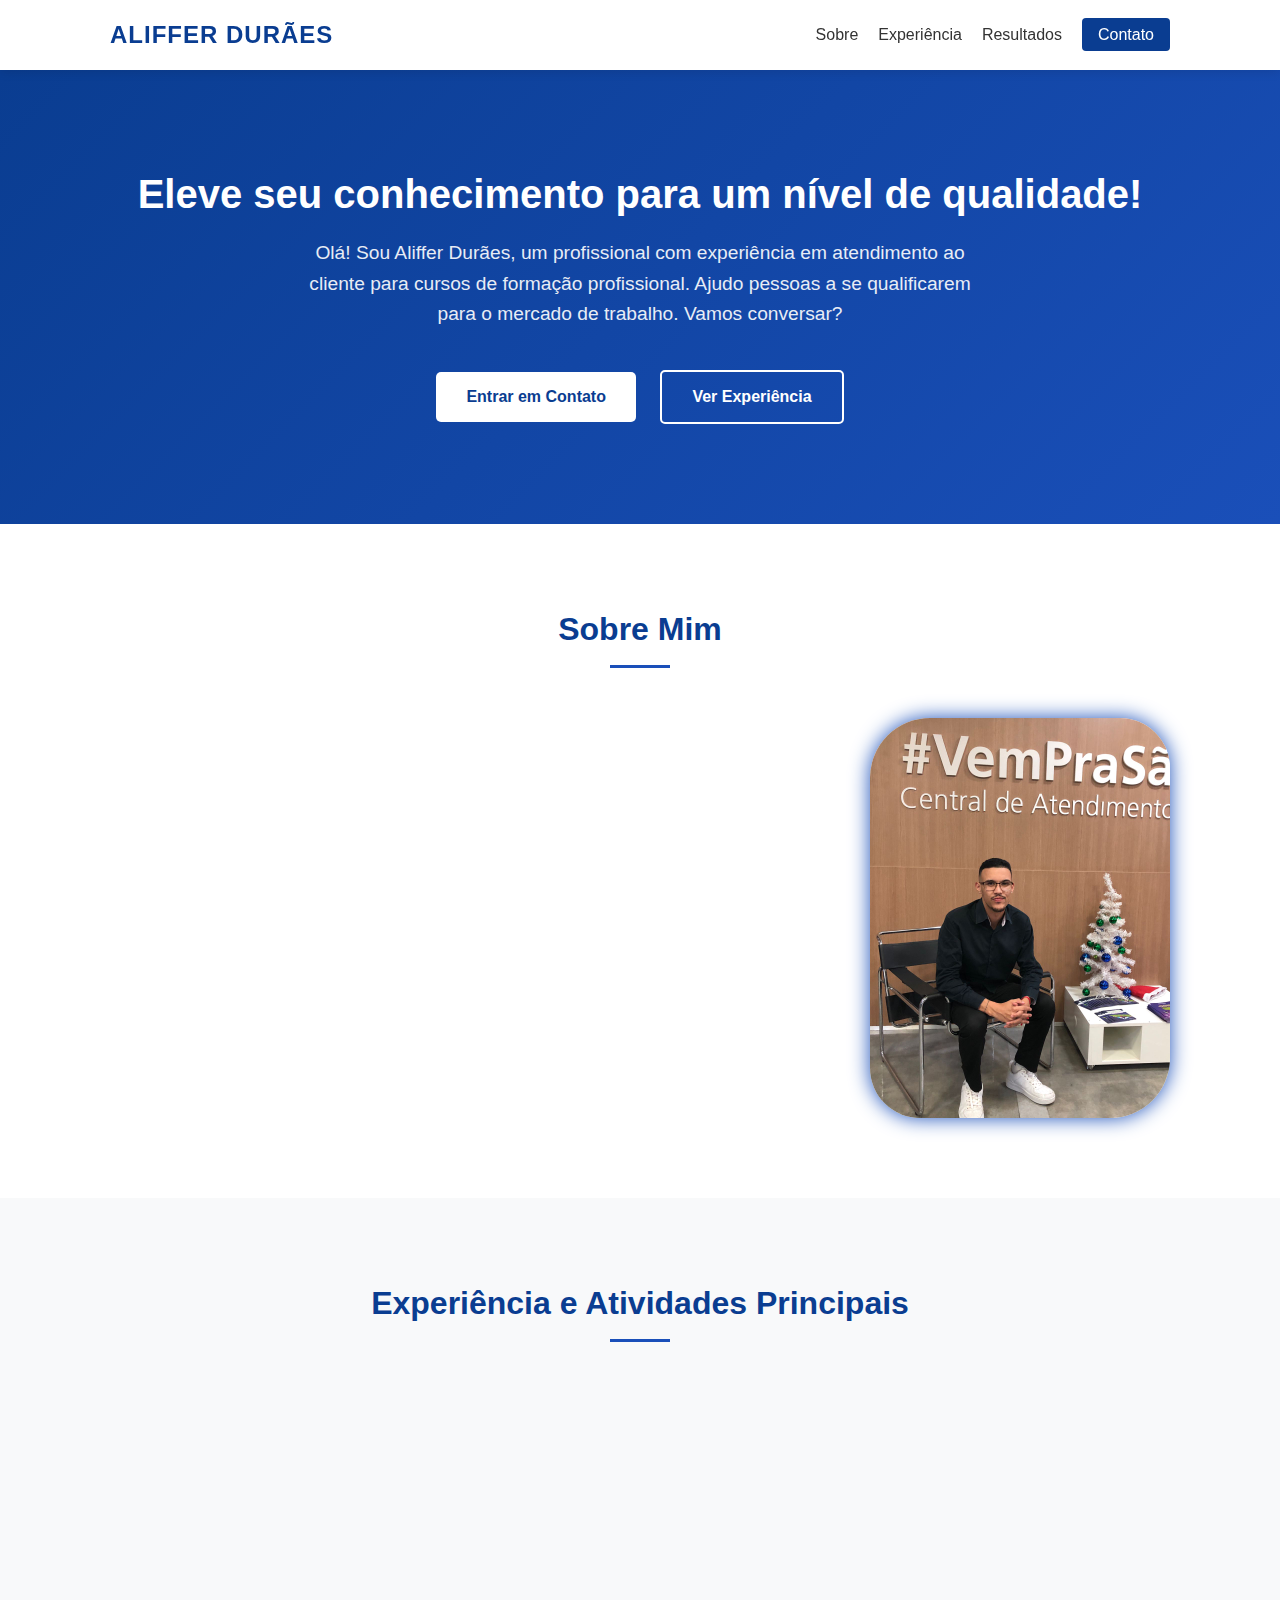
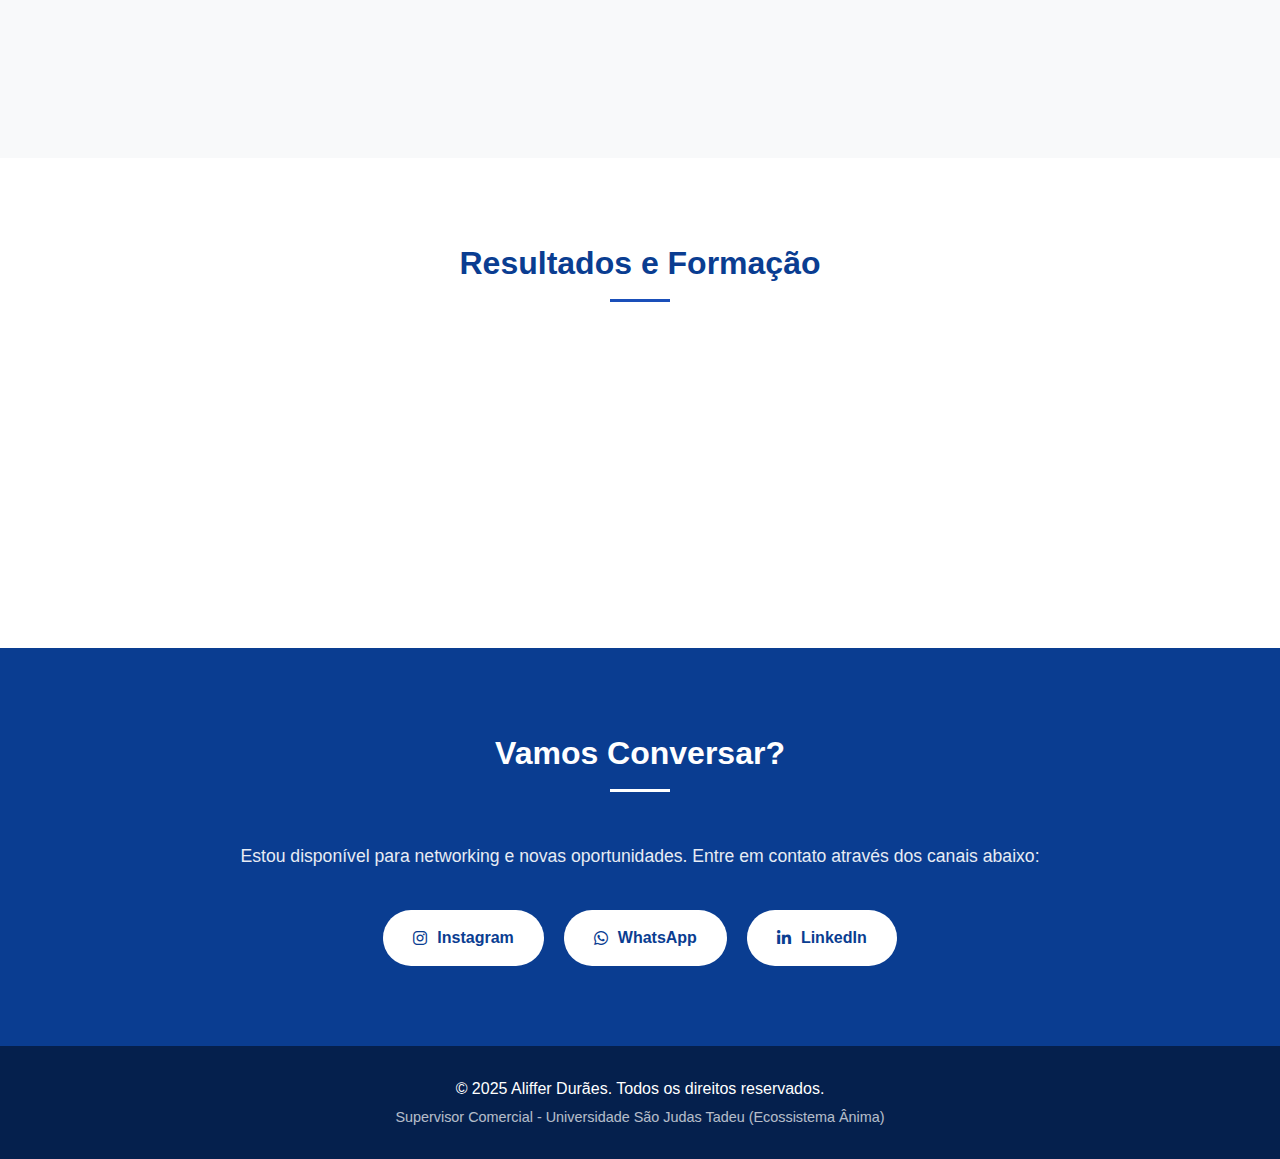
<file: index.html>
<!DOCTYPE html>
<html lang="pt-BR">

<head>
    <meta charset="UTF-8">
    <meta name="viewport" content="width=device-width, initial-scale=1.0">
    <title>Aliffer Durães | Supervisor Comercial USJT</title>
    <link rel="stylesheet" href="style.css">
    <!-- FontAwesome for Icons -->
    <link rel="stylesheet" href="https://cdnjs.cloudflare.com/ajax/libs/font-awesome/6.4.0/css/all.min.css">
</head>

<body>

    <!-- Header / Navigation -->
    <header id="main-header">
        <div class="container header-content">
            <a href="#hero" class="logo">Aliffer Durães</a>
            <nav>
                <ul>
                    <li><a href="#about">Sobre</a></li>
                    <li><a href="#experience">Experiência</a></li>
                    <li><a href="#results">Resultados</a></li>
                    <li><a href="#contact" class="btn-nav">Contato</a></li>
                </ul>
            </nav>
        </div>
    </header>

    <!-- Hero Section -->
    <section id="hero">
        <div class="container hero-content">
            <h1>Eleve seu conhecimento para um nível de qualidade!</h1>
            <p class="hero-subtitle">Olá! Sou Aliffer Durães, um profissional com experiência em atendimento ao cliente
                para cursos de formação profissional. Ajudo pessoas a se qualificarem para o mercado de trabalho. Vamos
                conversar?</p>
            <div class="hero-btns">
                <a href="#contact" class="btn btn-primary">Entrar em Contato</a>
                <a href="#experience" class="btn btn-outline">Ver Experiência</a>
            </div>
        </div>
    </section>

    <!-- About Section -->
    <section id="about" class="section-padding">
        <div class="container">
            <h2 class="section-title">Sobre Mim</h2>
            <div class="about-content">
                <div class="about-text reveal">
                    <p>Atuo como Supervisor Comercial na Universidade São Judas Tadeu (Ecossistema Ânima), focado na
                        gestão
                        estratégica de equipes e na excelência do atendimento ao cliente. Minha trajetória é marcada
                        pela
                        paixão em desenvolver pessoas e conectar alunos aos seus sonhos profissionais.</p>
                    <p>Com forte viés em liderança motivacional, trabalho diariamente para garantir que minha equipe
                        tenha
                        as ferramentas e o mindset necessários para alcançar a alta performance. Acredito que a educação
                        transforma vidas, e meu papel é facilitar esse acesso através de uma gestão comercial humanizada
                        e
                        eficiente.</p>
                </div>
                <div class="about-image reveal">
                    <img src="assests/aliffer.jpeg" alt="Foto de Aliffer Souza">
                </div>
            </div>
        </div>
    </section>

    <!-- Experience & Activities Section -->
    <section id="experience" class="section-padding bg-light">
        <div class="container">
            <h2 class="section-title">Experiência e Atividades Principais</h2>
            <div class="cards-grid">
                <div class="card reveal">
                    <i class="fas fa-users-cog card-icon"></i>
                    <h3>Gestão e Treinamento</h3>
                    <p>Liderança de equipes comerciais, aplicando treinamentos constantes para desenvolvimento de hard e
                        soft skills, garantindo alinhamento com a cultura da USJT.</p>
                </div>
                <div class="card reveal">
                    <i class="fas fa-chart-line card-icon"></i>
                    <h3>Alavancagem de Vendas</h3>
                    <p>Estratégias focadas em conversão de leads e matrícula, atuando diretamente nos indicadores de
                        performance para superar metas desafiadoras.</p>
                </div>
                <div class="card reveal">
                    <i class="fas fa-bullhorn card-icon"></i>
                    <h3>Motivação e Performance</h3>
                    <p>Criação de campanhas de incentivo e ambiente de alta performance, mantendo o time engajado e
                        focado nos resultados do ecossistema Ânima.</p>
                </div>
            </div>
        </div>
    </section>

    <!-- Results & Education Section -->
    <section id="results" class="section-padding">
        <div class="container">
            <h2 class="section-title">Resultados e Formação</h2>
            <div class="results-content reveal">
                <ul class="check-list">
                    <li><i class="fas fa-check-circle"></i> Alta performance comercial nas maiores redes do segmento
                        educacional.</li>
                    <li><i class="fas fa-check-circle"></i> Especialista em conversão de leads e fechamento de
                        matrículas.</li>
                    <li><i class="fas fa-check-circle"></i> Histórico consistente de superação de metas mensais e
                        semestrais.</li>
                    <li><i class="fas fa-graduation-cap"></i> Formação contínua em Gestão Comercial e Liderança.</li>
                    <li><i class="fas fa-certificate"></i> Cursos complementares em Técnicas de Vendas e Atendimento de
                        Excelência.</li>
                </ul>
            </div>
        </div>
    </section>

    <!-- Contact Section -->
    <section id="contact" class="section-padding bg-blue text-white">
        <div class="container text-center">
            <h2 class="section-title white-title">Vamos Conversar?</h2>
            <p class="contact-intro">Estou disponível para networking e novas oportunidades. Entre em contato através
                dos canais abaixo:</p>
            <div class="social-buttons">
                <a href="https://www.instagram.com/aliffer_comercial?utm_source=ig_web_button_share_sheet&igsh=ZDNlZDc0MzIxNw=="
                    class="social-btn instagram"><i class="fab fa-instagram"></i> Instagram</a>
                <a href="https://wa.me/5511986753346" class="social-btn whatsapp"><i class="fab fa-whatsapp"></i>
                    WhatsApp</a>
                <a href="https://www.linkedin.com/in/aliffer-duraes-88554b204/" class="social-btn linkedin"><i
                        class="fab fa-linkedin-in"></i> LinkedIn</a>
            </div>
        </div>
    </section>

    <!-- Footer -->
    <footer>
        <div class="container">
            <p>&copy; 2025 Aliffer Durães. Todos os direitos reservados.</p>
            <p class="small-text">Supervisor Comercial - Universidade São Judas Tadeu (Ecossistema Ânima)</p>
        </div>
    </footer>

    <script src="script.js"></script>
</body>


</html>
</file>
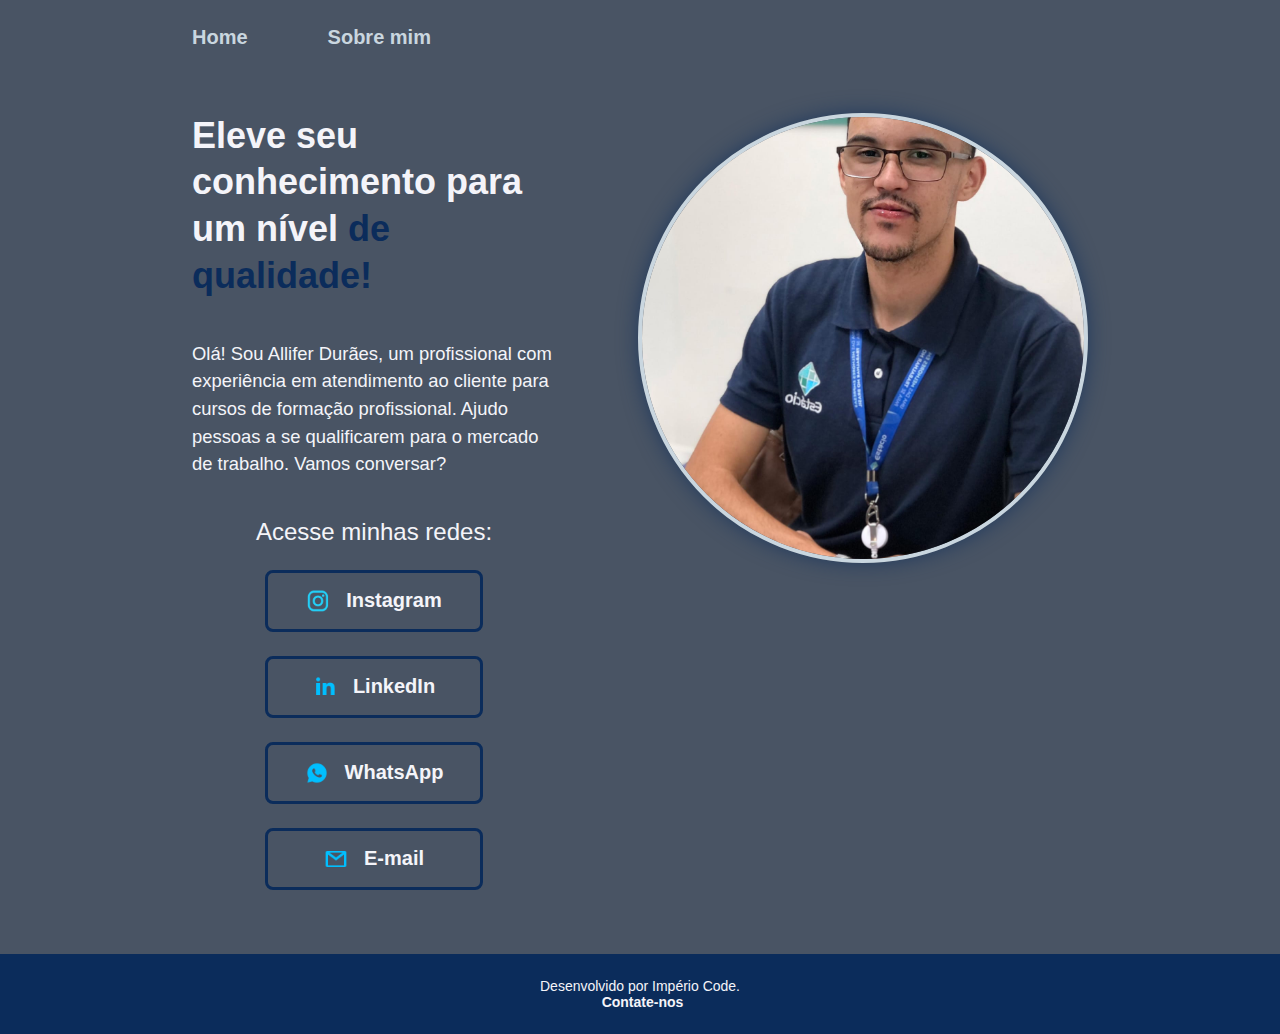
<file: Aliffer/index.html>
<!DOCTYPE html>
<html lang="pt-br">

<head>
    <meta charset="UTF-8">
    <meta name="viewport" content="width=device-width, initial-scale=1.0">
    <title>Supervisor Comercial Aliffer</title>
    <link rel="stylesheet" href="./style/style.css">
</head>

<body>
    <header class="cabecalho">
        <nav class="cabecalho__menu">
            <a class="cabecalho__menu__link" href="index.html">Home</a>
            <a class="cabecalho__menu__link" href="sobre.html">Sobre mim</a>
        </nav>
    </header>
    <main class="apresentacao">
        <section class="apresentacao__conteudo">
            <h1 class="apresentacao__conteudo__titulo">
                Eleve seu conhecimento para um nível
                <strong class="apresentacao__conteudo__titulo--destaque">de qualidade!</strong>
            </h1>
            <p class="apresentacao__conteudo__texto">
                Olá! Sou Allifer Durães, um profissional com experiência em atendimento ao cliente
                para cursos de formação profissional. Ajudo pessoas a se qualificarem para o
                mercado de trabalho.
                Vamos conversar?
            </p>
            <div class="apresentacao__links">
                <h2 class="apresentacao__links__subtitulo">Acesse minhas redes:</h2>
                <a class="apresentacao__links__navegacao" href="https://www.instagram.com/aliffer_comercial?igsh=Z25rd200M3F6OXQ1" target="_blank">
                    <img src="./assets/instagram.png" alt="Ícone do Instagram"> Instagram</a>
                <a class="apresentacao__links__navegacao" href="https://www.linkedin.com/in/aliffer-duraes-88554b204/" target="_blank">
                    <img src="./assets/icon-linkedin.png" alt="Ícone do LinkedIn"> LinkedIn </a>
                <a class="apresentacao__links__navegacao" href="https://wa.me/5511986753346" target="_blank">
                    <img src="./assets/icon-whats.png" alt="Ícone do WhatsApp"> WhatsApp </a>
                <a class="apresentacao__links__navegacao" href="mailto:aliffercostaa@gmail.com" target="_blank">
                    <img src="./assets/icon-gmail.png" alt="Ícone do E-mail"> E-mail </a>
            </div>
        </section>
        <img class="apresentacao__imagem" src="./assets/aliffer.jpg" alt="Foto de Aliffer Durães, consultor comercial">
    </main>
    <footer class="rodape">
        <p>Desenvolvido por Império Code.</p>
        <a href="mailto:imperiocode.ofc@gmail.com" target="_blank">
            Contate-nos</a>
    </footer>
</body>


</html>
</file>
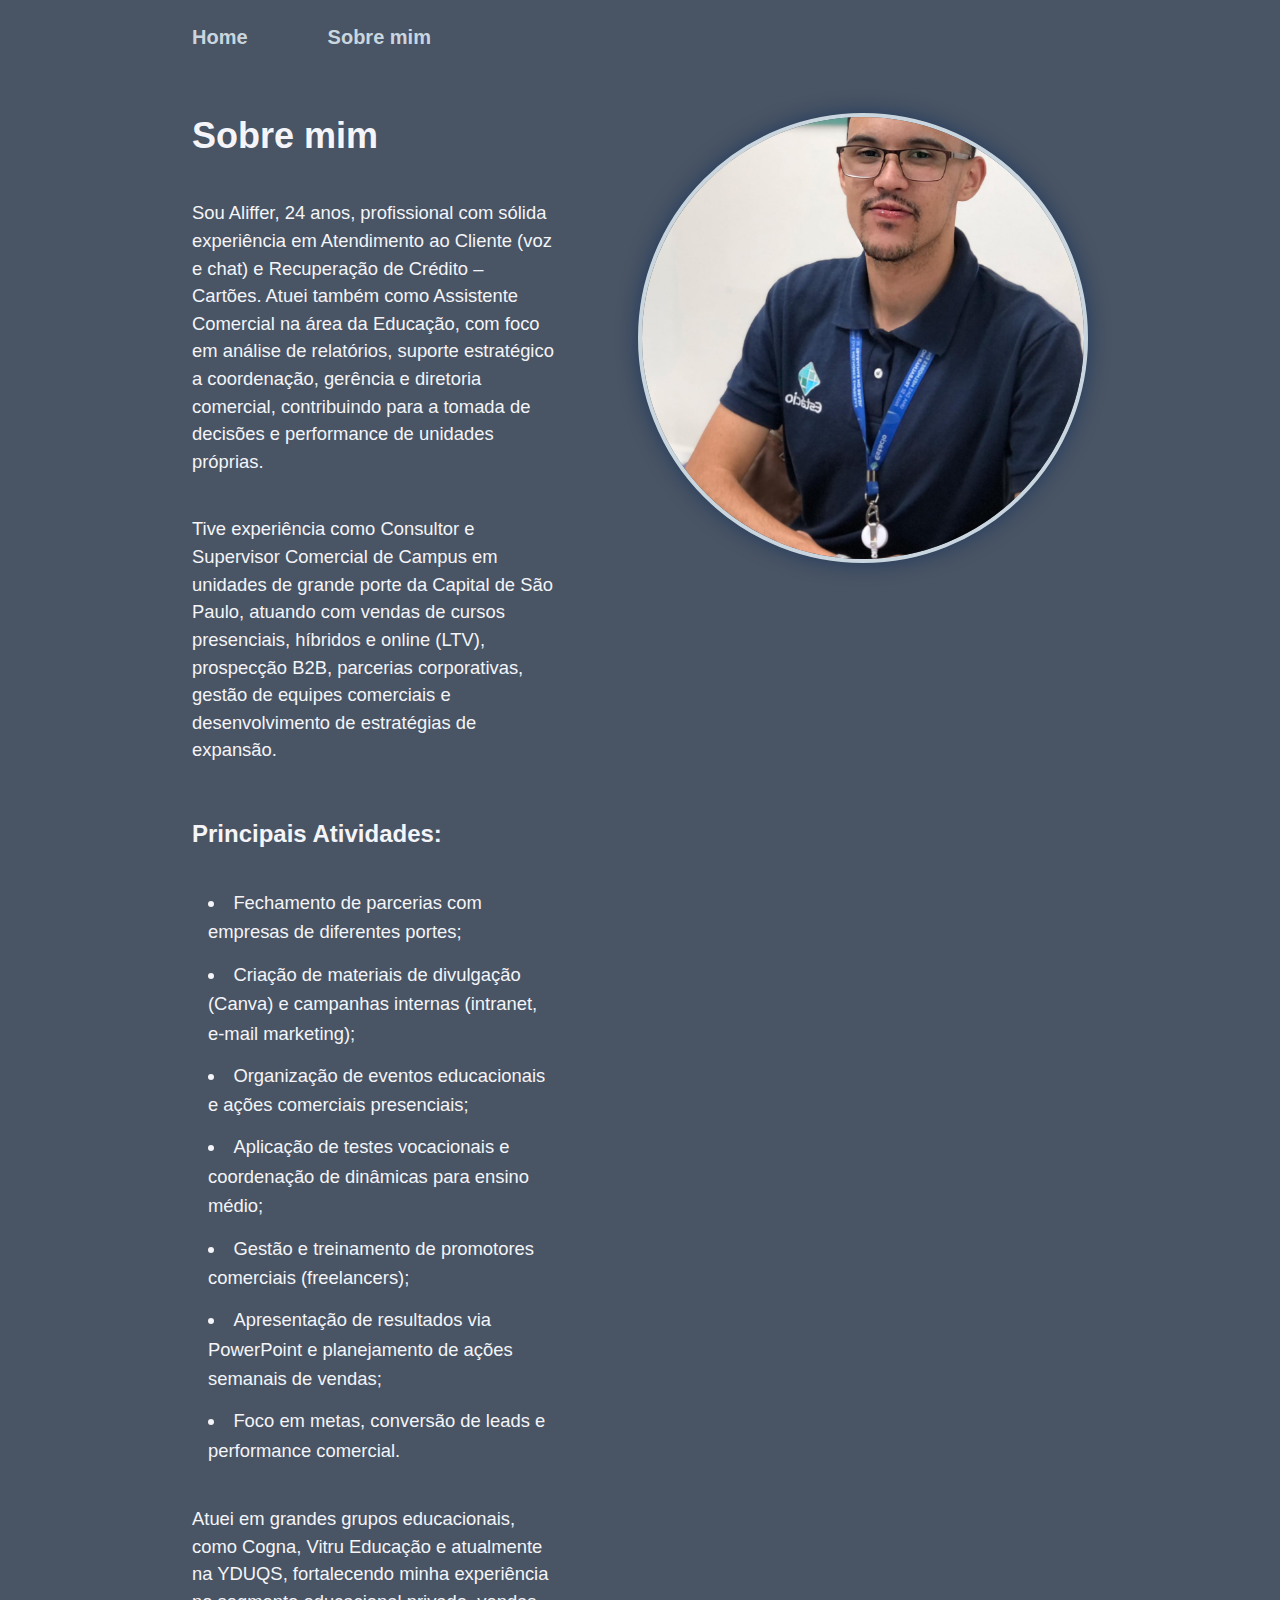
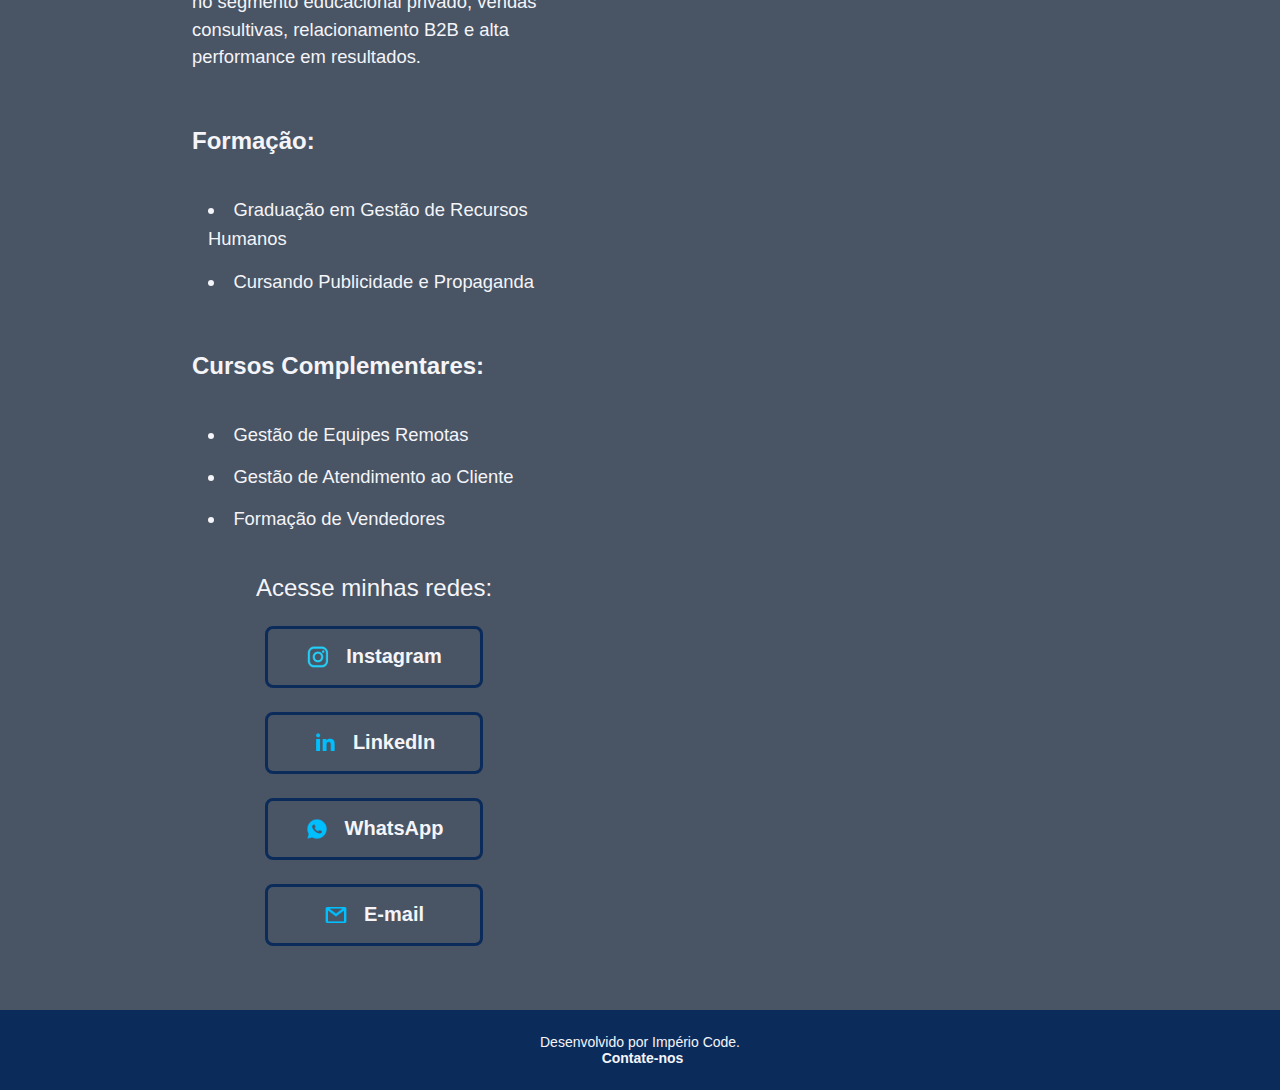
<file: about.html>
<!DOCTYPE html>
<html lang="pt-br">

<head>
    <meta charset="UTF-8">
    <meta name="viewport" content="width=device-width, initial-scale=1.0">
    <title>Sobre mim</title>
    <link rel="stylesheet" href="./style/style.css">
</head>

<body>
    <header class="cabecalho">
        <nav class="cabecalho__menu">
            <a class="cabecalho__menu__link" href="index.html">Home</a>
            <a class="cabecalho__menu__link" href="about.html">Sobre mim</a>
        </nav>
    </header>
    <main class="apresentacao">
        <section class="apresentacao__conteudo">
            <h1 class="apresentacao__conteudo__titulo">Sobre mim</h1>
            <p class="apresentacao__conteudo__texto">
                Sou Aliffer, 24 anos, profissional com sólida experiência em
                Atendimento ao Cliente (voz e chat) e Recuperação de Crédito – Cartões. Atuei também como Assistente
                Comercial na área da Educação, com foco em análise de relatórios, suporte estratégico a coordenação,
                gerência e diretoria comercial, contribuindo para a tomada de decisões e performance de unidades
                próprias.
            </p>
            <p class="apresentacao__conteudo__texto">
                Tive experiência como Consultor e Supervisor Comercial de Campus em
                unidades de grande porte da Capital de São Paulo, atuando com vendas de cursos presenciais, híbridos e
                online (LTV), prospecção B2B, parcerias corporativas, gestão de equipes comerciais e desenvolvimento
                de estratégias de expansão.
            </p>

            <h3 class="apresentacao__conteudo__subtitulo">Principais Atividades:</h3>
            <ul class="apresentacao__conteudo__lista">
                <li class="apresentacao__conteudo__lista-item">Fechamento de parcerias com empresas de diferentes portes;</li>
                <li class="apresentacao__conteudo__lista-item">Criação de materiais de divulgação (Canva) e campanhas internas (intranet, e-mail marketing);</li>
                <li class="apresentacao__conteudo__lista-item">Organização de eventos educacionais e ações comerciais presenciais;</li>
                <li class="apresentacao__conteudo__lista-item">Aplicação de testes vocacionais e coordenação de dinâmicas para ensino médio;</li>
                <li class="apresentacao__conteudo__lista-item">Gestão e treinamento de promotores comerciais (freelancers);</li>
                <li class="apresentacao__conteudo__lista-item">Apresentação de resultados via PowerPoint e planejamento de ações semanais de vendas;</li>
                <li class="apresentacao__conteudo__lista-item">Foco em metas, conversão de leads e performance comercial.</li>
            </ul>
            <p class="apresentacao__conteudo__texto">
                Atuei em grandes grupos educacionais, como Cogna, Vitru Educação e atualmente na YDUQS, fortalecendo
                minha experiência no segmento educacional privado, vendas consultivas, relacionamento B2B e alta
                performance em resultados.
            </p>

            <h3 class="apresentacao__conteudo__subtitulo">Formação:</h3>
            <ul class="apresentacao__conteudo__lista">
                <li class="apresentacao__conteudo__lista-item">Graduação em Gestão de Recursos Humanos</li>
                <li class="apresentacao__conteudo__lista-item">Cursando Publicidade e Propaganda</li>
            </ul>

            <h3 class="apresentacao__conteudo__subtitulo">Cursos Complementares:</h3>
            <ul class="apresentacao__conteudo__lista">
                <li class="apresentacao__conteudo__lista-item">Gestão de Equipes Remotas</li>
                <li class="apresentacao__conteudo__lista-item">Gestão de Atendimento ao Cliente</li>
                <li class="apresentacao__conteudo__lista-item">Formação de Vendedores</li>
            </ul>

            <div class="apresentacao__links">
                <h2 class="apresentacao__links__subtitulo">Acesse minhas redes:</h2>
                <a class="apresentacao__links__navegacao" href="https://www.instagram.com/aliffer_comercial?igsh=Z25rd200M3F6OXQ1" target="_blank">
                    <img src="./assets/instagram.png" alt="Ícone do Instagram"> Instagram</a>
                <a class="apresentacao__links__navegacao" href="https://www.linkedin.com/in/aliffer-duraes-88554b204/"
                    target="_blank">
                    <img src="./assets/icon-linkedin.png" alt="Ícone do LinkedIn"> LinkedIn </a>
                <a class="apresentacao__links__navegacao" href="https://wa.me/5511986753346" target="_blank">
                    <img src="./assets/icon-whats.png" alt="Ícone do WhatsApp"> WhatsApp </a>
                <a class="apresentacao__links__navegacao" href="mailto:aliffercostaa@gmail.com" target="_blank">
                    <img src="./assets/icon-gmail.png" alt="Ícone do E-mail"> E-mail </a>
            </div>
        </section>
        <img class="apresentacao__imagem" src="./assets/aliffer.jpg" alt="Foto de Aliffer Durães, consultor comercial">
    </main>

    <footer class="rodape">
        <p>Desenvolvido por Império Code.</p>
        <a href="mailto:imperiocode.ofc@gmail.com" target="_blank">
            Contate-nos</a>
    </footer>
</body>

</html>
</file>
<file: Aliffer/style/style.css>
/*
  ARQUIVO CSS REVISADO E OTIMIZADO PARA PRODUÇÃO
  - Estrutura organizada com comentários
  - Padrão BEM para nomenclatura de classes
  - Responsividade completa (Mobile-First)
  - Propriedades otimizadas e consistentes
*/

/* --- Variáveis Globais (Cores e Fontes) --- */
:root {
    --cor-primaria: #495464;
    --cor-secundaria: #F4F4F9; /* Leve ajuste para melhor contraste */
    --cor-destaque: #0b2c5b;
    --cor-hover: #072b5e;
    --cor-borda-imagem: #C9D6DF;

    --font-primaria: "Krona One", sans-serif;
    --font-secundaria: "Montserrat", sans-serif;
}

/* --- Estilos Gerais e Reset --- */
* {
    margin: 0;
    padding: 0;
    box-sizing: border-box; /* Garante que padding e border não afetem o tamanho final do elemento */
}

body {
    background-color: var(--cor-primaria);
    color: var(--cor-secundaria);
    -webkit-font-smoothing: antialiased; /* Melhora a renderização das fontes */
}

/* --- Cabeçalho (Header) --- */
.cabecalho {
    padding: 2rem 0; /* Uso de REM para responsividade */
}

.cabecalho__menu {
    display: flex;
    justify-content: center;
    gap: 4rem; /* Espaçamento maior e responsivo */
}

.cabecalho__menu__link {
    font-family: var(--font-secundaria);
    font-size: 1.25rem; /* Tamanho ajustado */
    font-weight: 600;
    color: var(--cor-borda-imagem); /* Cor mais suave para o menu */
    text-decoration: none;
    position: relative;
    transition: color 0.3s ease;
}

.cabecalho__menu__link:hover {
    color: var(--cor-secundaria);
}

/* --- Conteúdo Principal (Main) --- */
.apresentacao {
    padding: 5% 5%; /* Padding responsivo */
    display: flex;
    flex-direction: column-reverse; /* Padrão mobile-first: imagem em cima */
    align-items: center;
    gap: 2rem;
}

.apresentacao__conteudo {
    width: 100%; /* Ocupa toda a largura em telas pequenas */
    display: flex;
    flex-direction: column;
    gap: 2.5rem;
}

.apresentacao__conteudo__titulo {
    font-family: var(--font-primaria);
    /* Tipografia fluida: se ajusta ao tamanho da tela */
    font-size: clamp(1.8rem, 5vw, 2.25rem);
    line-height: 1.3;
}

.apresentacao__conteudo__titulo--destaque {
    color: var(--cor-destaque);
}

.apresentacao__conteudo__texto {
    font-family: var(--font-secundaria);
    font-size: clamp(1rem, 2.5vw, 1.15rem);
    line-height: 1.5;
}

.apresentacao__conteudo__subtitulo {
    font-family: var(--font-primaria);
    font-size: 1.5rem;
    margin-top: 1rem;
}

.apresentacao__conteudo__lista {
    font-family: var(--font-secundaria);
    font-size: clamp(1rem, 2.5vw, 1.15rem);
    line-height: 1.6;
    list-style-position: inside;
    padding-left: 1rem;
    display: flex;
    flex-direction: column;
    gap: 0.8rem;
}

.apresentacao__links {
    display: flex;
    flex-direction: column;
    align-items: center;
    gap: 1.5rem;
    width: 100%;
}

.apresentacao__links__subtitulo {
    font-family: var(--font-primaria);
    font-weight: 400;
    font-size: 1.5rem;
}

.apresentacao__links__navegacao {
    display: flex;
    justify-content: center;
    align-items: center;
    gap: 1rem;
    width: 100%;
    max-width: 380px; /* Largura máxima para os botões */
    border: 3px solid var(--cor-destaque);
    border-radius: 8px;
    padding: 1rem 0;
    font-family: var(--font-secundaria);
    font-weight: 600;
    font-size: 1.25rem;
    color: var(--cor-secundaria);
    text-decoration: none;
    transition: background-color 0.3s ease, transform 0.2s ease;
}

.apresentacao__links__navegacao:hover {
    background-color: var(--cor-hover);
    transform: translateY(-3px); /* Efeito de elevação */
}

.apresentacao__links__navegacao img {
    width: 24px;
    height: 24px;
}

.apresentacao__imagem {
    width: 70%;
    max-width: 350px; /* Tamanho máximo para a imagem */
    border-radius: 50%;
    border: 4px solid var(--cor-borda-imagem);
    box-shadow: 0 0 25px -5px var(--cor-destaque);
    animation: flutuar 6s ease-in-out infinite;
    object-fit: cover; /* Garante que a imagem não se distorça */
    aspect-ratio: 1 / 1; /* Mantém a proporção circular */
}

/* --- Componente de Perfil (Sobre Mim) --- */
.apresentacao__perfil {
    display: flex;
    flex-direction: column;
    align-items: center;
    gap: 2.5rem;
}

/* --- Rodapé (Footer) --- */
.rodape {
    padding: 1.5rem;
    background-color: var(--cor-destaque);
    color: var(--cor-secundaria);
    text-align: center;
    font-family: var(--font-secundaria);
    font-size: 0.875rem;
}

.rodape a {
    color: var(--cor-secundaria);
    text-decoration: none;
    font-weight: 600;
    margin-left: 5px;
}

.rodape a:hover {
    text-decoration: underline;
}

/* --- Animações --- */
@keyframes flutuar {
    0%, 100% {
        transform: translateY(0);
    }
    50% {
        transform: translateY(-15px);
    }
}

/* --- Media Queries (Responsividade) --- */

/* Estilos para Tablets e Desktops (a partir de 768px) */
@media (min-width: 768px) {
    .apresentacao {
        padding: 5% 8%;
    }

    .apresentacao__links__navegacao {
        width: 60%;
    }
}

/* Estilos para Desktops (a partir de 1200px) */
@media (min-width: 1200px) {
    .cabecalho {
        padding: 2% 0 0 15%;
    }

    .cabecalho__menu {
        justify-content: flex-start; /* Alinha o menu à esquerda */
        gap: 80px;
    }

    .apresentacao {
        flex-direction: row; /* Layout lado a lado */
        padding: 5% 15%;
        gap: 82px;
        align-items: flex-start; /* Alinha os itens no topo */
    }

    .apresentacao__conteudo {
        width: 50%;
    }

    .apresentacao__imagem {
        width: 100%; /* Imagem ocupa toda a largura do container de perfil */
        max-width: 450px;
    }

    .apresentacao__perfil {
        width: 40%;
    }
}
</file>
<file: style/style.css>
/*
  ARQUIVO CSS REVISADO E OTIMIZADO PARA PRODUÇÃO
  - Estrutura organizada com comentários
  - Padrão BEM para nomenclatura de classes
  - Responsividade completa (Mobile-First)
  - Propriedades otimizadas e consistentes
*/

/* --- Variáveis Globais (Cores e Fontes) --- */
:root {
    --cor-primaria: #495464;
    --cor-secundaria: #F4F4F9; /* Leve ajuste para melhor contraste */
    --cor-destaque: #0b2c5b;
    --cor-hover: #072b5e;
    --cor-borda-imagem: #C9D6DF;

    --font-primaria: "Krona One", sans-serif;
    --font-secundaria: "Montserrat", sans-serif;
}

/* --- Estilos Gerais e Reset --- */
* {
    margin: 0;
    padding: 0;
    box-sizing: border-box; /* Garante que padding e border não afetem o tamanho final do elemento */
}

body {
    background-color: var(--cor-primaria);
    color: var(--cor-secundaria);
    -webkit-font-smoothing: antialiased; /* Melhora a renderização das fontes */
}

/* --- Cabeçalho (Header) --- */
.cabecalho {
    padding: 2rem 0; /* Uso de REM para responsividade */
}

.cabecalho__menu {
    display: flex;
    justify-content: center;
    gap: 4rem; /* Espaçamento maior e responsivo */
}

.cabecalho__menu__link {
    font-family: var(--font-secundaria);
    font-size: 1.25rem; /* Tamanho ajustado */
    font-weight: 600;
    color: var(--cor-borda-imagem); /* Cor mais suave para o menu */
    text-decoration: none;
    position: relative;
    transition: color 0.3s ease;
}

.cabecalho__menu__link:hover {
    color: var(--cor-secundaria);
}

/* --- Conteúdo Principal (Main) --- */
.apresentacao {
    padding: 5% 5%; /* Padding responsivo */
    display: flex;
    flex-direction: column-reverse; /* Padrão mobile-first: imagem em cima */
    align-items: center;
    gap: 2rem;
}

.apresentacao__conteudo {
    width: 100%; /* Ocupa toda a largura em telas pequenas */
    display: flex;
    flex-direction: column;
    gap: 2.5rem;
}

.apresentacao__conteudo__titulo {
    font-family: var(--font-primaria);
    /* Tipografia fluida: se ajusta ao tamanho da tela */
    font-size: clamp(1.8rem, 5vw, 2.25rem);
    line-height: 1.3;
}

.apresentacao__conteudo__titulo--destaque {
    color: var(--cor-destaque);
}

.apresentacao__conteudo__texto {
    font-family: var(--font-secundaria);
    font-size: clamp(1rem, 2.5vw, 1.15rem);
    line-height: 1.5;
}

.apresentacao__conteudo__subtitulo {
    font-family: var(--font-primaria);
    font-size: 1.5rem;
    margin-top: 1rem;
}

.apresentacao__conteudo__lista {
    font-family: var(--font-secundaria);
    font-size: clamp(1rem, 2.5vw, 1.15rem);
    line-height: 1.6;
    list-style-position: inside;
    padding-left: 1rem;
    display: flex;
    flex-direction: column;
    gap: 0.8rem;
}

.apresentacao__links {
    display: flex;
    flex-direction: column;
    align-items: center;
    gap: 1.5rem;
    width: 100%;
}

.apresentacao__links__subtitulo {
    font-family: var(--font-primaria);
    font-weight: 400;
    font-size: 1.5rem;
}

.apresentacao__links__navegacao {
    display: flex;
    justify-content: center;
    align-items: center;
    gap: 1rem;
    width: 100%;
    max-width: 380px; /* Largura máxima para os botões */
    border: 3px solid var(--cor-destaque);
    border-radius: 8px;
    padding: 1rem 0;
    font-family: var(--font-secundaria);
    font-weight: 600;
    font-size: 1.25rem;
    color: var(--cor-secundaria);
    text-decoration: none;
    transition: background-color 0.3s ease, transform 0.2s ease;
}

.apresentacao__links__navegacao:hover {
    background-color: var(--cor-hover);
    transform: translateY(-3px); /* Efeito de elevação */
}

.apresentacao__links__navegacao img {
    width: 24px;
    height: 24px;
}

.apresentacao__imagem {
    width: 70%;
    max-width: 350px; /* Tamanho máximo para a imagem */
    border-radius: 50%;
    border: 4px solid var(--cor-borda-imagem);
    box-shadow: 0 0 25px -5px var(--cor-destaque);
    animation: flutuar 6s ease-in-out infinite;
    object-fit: cover; /* Garante que a imagem não se distorça */
    aspect-ratio: 1 / 1; /* Mantém a proporção circular */
}

/* --- Componente de Perfil (Sobre Mim) --- */
.apresentacao__perfil {
    display: flex;
    flex-direction: column;
    align-items: center;
    gap: 2.5rem;
}

/* --- Rodapé (Footer) --- */
.rodape {
    padding: 1.5rem;
    background-color: var(--cor-destaque);
    color: var(--cor-secundaria);
    text-align: center;
    font-family: var(--font-secundaria);
    font-size: 0.875rem;
}

.rodape a {
    color: var(--cor-secundaria);
    text-decoration: none;
    font-weight: 600;
    margin-left: 5px;
}

.rodape a:hover {
    text-decoration: underline;
}

/* --- Animações --- */
@keyframes flutuar {
    0%, 100% {
        transform: translateY(0);
    }
    50% {
        transform: translateY(-15px);
    }
}

/* --- Media Queries (Responsividade) --- */

/* Estilos para Tablets e Desktops (a partir de 768px) */
@media (min-width: 768px) {
    .apresentacao {
        padding: 5% 8%;
    }

    .apresentacao__links__navegacao {
        width: 60%;
    }
}

/* Estilos para Desktops (a partir de 1200px) */
@media (min-width: 1200px) {
    .cabecalho {
        padding: 2% 0 0 15%;
    }

    .cabecalho__menu {
        justify-content: flex-start; /* Alinha o menu à esquerda */
        gap: 80px;
    }

    .apresentacao {
        flex-direction: row; /* Layout lado a lado */
        padding: 5% 15%;
        gap: 82px;
        align-items: flex-start; /* Alinha os itens no topo */
    }

    .apresentacao__conteudo {
        width: 50%;
    }

    .apresentacao__imagem {
        width: 100%; /* Imagem ocupa toda a largura do container de perfil */
        max-width: 450px;
    }

    .apresentacao__perfil {
        width: 40%;
    }
}
</file>
<file: style.css>
/* Variables & Reset */
:root {
    --primary-blue: #0A3D91; /* USJT Dark Blue */
    --secondary-blue: #1A4FB9; /* USJT Lighter Blue */
    --accent-gray: #F8F9FA;
    --text-dark: #333333;
    --text-light: #666666;
    --white: #FFFFFF;
    --transition: all 0.3s ease;
}

* {
    margin: 0;
    padding: 0;
    box-sizing: border-box;
}

body {
    font-family: 'Segoe UI', Tahoma, Geneva, Verdana, sans-serif;
    line-height: 1.6;
    color: var(--text-dark);
    background-color: var(--white);
}

a {
    text-decoration: none;
    color: inherit;
}

ul {
    list-style: none;
}

.container {
    max-width: 1100px;
    margin: 0 auto;
    padding: 0 20px;
}

/* Header */
#main-header {
    background-color: var(--white);
    box-shadow: 0 2px 10px rgba(0,0,0,0.1);
    position: fixed;
    width: 100%;
    top: 0;
    z-index: 1000;
}

.header-content {
    display: flex;
    justify-content: space-between;
    align-items: center;
    height: 70px;
}

.logo {
    font-size: 1.5rem;
    font-weight: bold;
    color: var(--primary-blue);
    text-transform: uppercase;
    letter-spacing: 1px;
}

nav ul {
    display: flex;
    gap: 20px;
    align-items: center;
}

nav a {
    font-weight: 500;
    color: var(--text-dark);
    transition: var(--transition);
}

nav a:hover {
    color: var(--secondary-blue);
}

.btn-nav {
    background-color: var(--primary-blue);
    color: var(--white) !important;
    padding: 8px 16px;
    border-radius: 4px;
}

.btn-nav:hover {
    background-color: var(--secondary-blue);
}

/* Hero Section */
#hero {
    margin-top: 70px;
    background: linear-gradient(135deg, var(--primary-blue) 0%, var(--secondary-blue) 100%);
    color: var(--white);
    padding: 100px 0;
    text-align: center;
}

#hero h1 {
    font-size: 2.5rem;
    margin-bottom: 20px;
    line-height: 1.2;
}

.hero-subtitle {
    font-size: 1.2rem;
    max-width: 700px;
    margin: 0 auto 40px;
    opacity: 0.9;
}

.btn {
    display: inline-block;
    padding: 12px 30px;
    border-radius: 5px;
    font-weight: bold;
    transition: var(--transition);
    margin: 0 10px;
}

.btn-primary {
    background-color: var(--white);
    color: var(--primary-blue);
}

.btn-primary:hover {
    background-color: var(--accent-gray);
    transform: translateY(-2px);
}

.btn-outline {
    border: 2px solid var(--white);
    color: var(--white);
}

.btn-outline:hover {
    background-color: rgba(255,255,255,0.1);
}

/* Sections General */
.section-padding {
    padding: 80px 0;
}

.section-title {
    text-align: center;
    font-size: 2rem;
    color: var(--primary-blue);
    margin-bottom: 50px;
    position: relative;
}

.section-title::after {
    content: '';
    display: block;
    width: 60px;
    height: 3px;
    background-color: var(--secondary-blue);
    margin: 10px auto 0;
}

.bg-light {
    background-color: var(--accent-gray);
}

/* Cards Grid */
.cards-grid {
    display: grid;
    grid-template-columns: repeat(auto-fit, minmax(300px, 1fr));
    gap: 30px;
}

.card {
    background: var(--white);
    padding: 30px;
    border-radius: 8px;
    box-shadow: 0 5px 15px rgba(0,0,0,0.05);
    text-align: center;
    transition: var(--transition);
}

.card:hover {
    transform: translateY(-5px);
}

.card-icon {
    font-size: 3rem;
    color: var(--secondary-blue);
    margin-bottom: 20px;
}

/* Results List */
.check-list li {
    margin-bottom: 15px;
    font-size: 1.1rem;
    display: flex;
    align-items: center;
    gap: 10px;
}

.check-list i {
    color: var(--primary-blue);
}

/* Contact Buttons */
.bg-blue {
    background-color: var(--primary-blue);
}

.white-title {
    color: var(--white);
}

.white-title::after {
    background-color: var(--white);
}

.contact-intro {
    text-align: center;
    margin-bottom: 40px;
    font-size: 1.1rem;
    opacity: 0.9;
    color: var(--white);
}

.social-buttons {
    display: flex;
    justify-content: center;
    gap: 20px;
    flex-wrap: wrap;
}

.social-btn {
    display: flex;
    align-items: center;
    gap: 10px;
    padding: 15px 30px;
    border-radius: 50px;
    background-color: var(--white);
    color: var(--primary-blue);
    font-weight: bold;
    transition: var(--transition);
}

.social-btn:hover {
    transform: scale(1.05);
    box-shadow: 0 5px 15px rgba(0,0,0,0.2);
}

/* Footer */
footer {
    background-color: #05204d; /* Darker shade of USJT blue */
    color: var(--white);
    text-align: center;
    padding: 30px 0;
}

.small-text {
    font-size: 0.9rem;
    opacity: 0.7;
    margin-top: 5px;
}

/* Animation Classes */
.reveal {
    opacity: 0;
    transform: translateY(30px);
    transition: all 0.8s ease-out;
}

.reveal.active {
    opacity: 1;
    transform: translateY(0);
}

/* Responsive */
@media (max-width: 768px) {
    #hero h1 {
        font-size: 2rem;
    }
    
    .header-content {
        flex-direction: column;
        height: auto;
        padding: 15px;
    }

    nav ul {
        margin-top: 15px;
        flex-wrap: wrap;
        justify-content: center;
    }
    
    .hero-btns {
        display: flex;
        flex-direction: column;
        gap: 15px;
    }
}

/* About Section Image & Animation */
.about-content {
    display: flex;
    align-items: center;
    gap: 2rem;
}

.about-text {
    flex: 1;
}

.about-image {
    flex: 0 0 300px;
    display: flex;
    justify-content: center;
}

.about-image img {
    width: 100%;
    max-width: 300px;
    border-radius: 60px 50px 60px 50px;
    box-shadow: 0 0 20px var(--secondary-blue);
    animation: float 3s ease-in-out infinite;
}

@keyframes float {
    0%, 100% { transform: translateY(0); }
    50% { transform: translateY(-15px); }
}

@media (max-width: 768px) {
    .about-content {
        flex-direction: column-reverse;
    }
}
</file>
